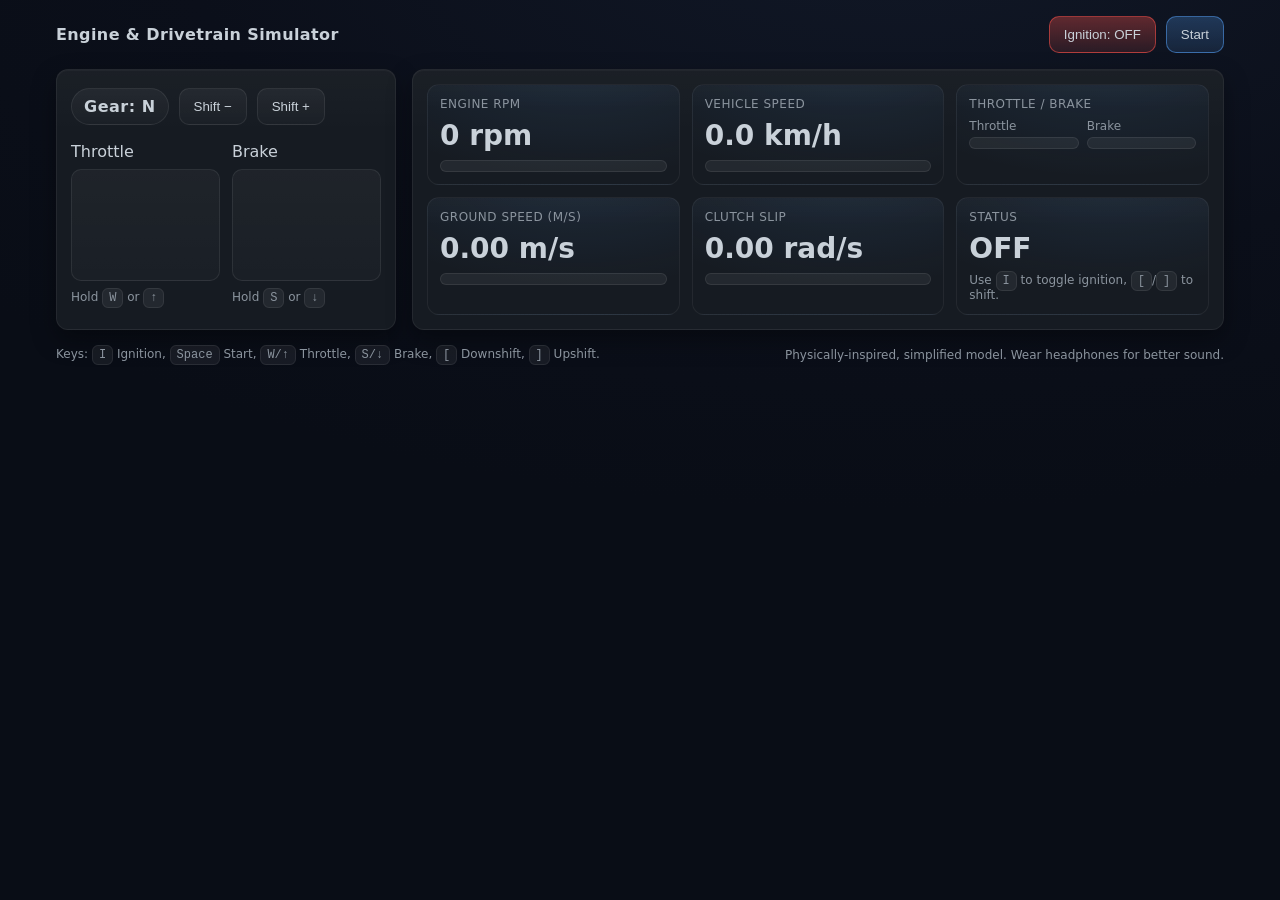
<file: engine-sim/index.html>
<!doctype html>
<html lang="en">
  <head>
    <meta charset="utf-8">
    <meta name="viewport" content="width=device-width, initial-scale=1" />
    <title>Engine & Drivetrain Simulator</title>
    <style>
      :root {
        --bg: #0d1117;
        --panel: #161b22;
        --muted: #8b949e;
        --text: #c9d1d9;
        --accent: #58a6ff;
        --good: #2ea043;
        --warn: #d29922;
        --bad: #f85149;
      }
      html, body {
        height: 100%;
        margin: 0;
        background: radial-gradient(1200px 600px at 70% -10%, #111827, #0b0f1a 60%, #090d16 100%);
        color: var(--text);
        font-family: ui-sans-serif, system-ui, -apple-system, Segoe UI, Roboto, Ubuntu, Cantarell, Noto Sans, Arial, "Apple Color Emoji", "Segoe UI Emoji";
      }
      .app {
        display: grid;
        grid-template-columns: 340px 1fr;
        grid-template-rows: auto 1fr auto;
        gap: 16px;
        padding: 16px;
        box-sizing: border-box;
        max-width: 1200px;
        margin: 0 auto;
      }
      .header {
        grid-column: 1 / -1;
        display: flex;
        align-items: center;
        justify-content: space-between;
      }
      .title {
        font-weight: 700;
        letter-spacing: 0.4px;
      }
      .panel {
        background: linear-gradient(180deg, rgba(255,255,255,0.02), transparent 24%), var(--panel);
        border: 1px solid rgba(255,255,255,0.06);
        border-radius: 12px;
        padding: 14px;
        box-shadow: 0 10px 24px rgba(0,0,0,0.35), inset 0 1px 0 rgba(255,255,255,0.03);
      }
      .cluster { display: grid; gap: 12px; }
      .controls { display: grid; gap: 12px; }
      .row { display: flex; gap: 10px; align-items: center; flex-wrap: wrap; }
      .btn {
        border: 1px solid rgba(255,255,255,0.08);
        background: linear-gradient(180deg, rgba(255,255,255,0.05), rgba(255,255,255,0.02));
        color: var(--text);
        padding: 10px 14px;
        border-radius: 10px;
        cursor: pointer;
        transition: transform 0.06s ease, background 0.15s ease, border-color 0.15s ease;
        user-select: none;
      }
      .btn:hover { transform: translateY(-1px); }
      .btn:active { transform: translateY(0); }
      .btn.primary { background: linear-gradient(180deg, rgba(88,166,255,0.25), rgba(88,166,255,0.12)); border-color: rgba(88,166,255,0.5); }
      .btn.toggle.on { background: linear-gradient(180deg, rgba(46,160,67,0.35), rgba(46,160,67,0.15)); border-color: rgba(46,160,67,0.6); }
      .btn.toggle.off { background: linear-gradient(180deg, rgba(248,81,73,0.35), rgba(248,81,73,0.12)); border-color: rgba(248,81,73,0.55); }
      .kbd { font-family: ui-monospace, SFMono-Regular, Menlo, Consolas, "Liberation Mono", monospace; background: rgba(255,255,255,0.06); padding: 2px 6px; border-radius: 6px; border: 1px solid rgba(255,255,255,0.08); }

      .dash {
        display: grid;
        grid-template-columns: repeat(3, 1fr);
        gap: 12px;
      }
      .gauge {
        background: radial-gradient(600px 280px at 60% -20%, rgba(88,166,255,0.1), transparent 40%), linear-gradient(180deg, rgba(255,255,255,0.02), transparent 24%), var(--panel);
        border: 1px solid rgba(255,255,255,0.06);
        border-radius: 12px;
        padding: 12px;
        display: grid;
        gap: 8px;
        align-content: start;
      }
      .gauge .label { font-size: 12px; color: var(--muted); letter-spacing: 0.5px; text-transform: uppercase; }
      .gauge .value { font-size: 28px; font-weight: 700; }
      .bar {
        height: 10px;
        background: rgba(255,255,255,0.06);
        border: 1px solid rgba(255,255,255,0.08);
        border-radius: 999px;
        position: relative;
        overflow: hidden;
      }
      .bar > .fill {
        position: absolute;
        top: 0; left: 0; bottom: 0;
        width: 0%;
        background: linear-gradient(90deg, var(--good), var(--warn), var(--bad));
      }

      .pedals {
        display: grid; grid-template-columns: 1fr 1fr; gap: 12px;
      }
      .pedal {
        display: grid; gap: 8px; align-content: start;
      }
      .pedal .pad {
        height: 110px;
        border-radius: 10px;
        background: linear-gradient(180deg, rgba(255,255,255,0.04), rgba(255,255,255,0.02));
        border: 1px solid rgba(255,255,255,0.08);
        position: relative;
        overflow: hidden;
        cursor: pointer;
        user-select: none;
      }
      .pedal .pad .level {
        position: absolute; bottom: 0; left: 0; right: 0;
        height: 0%;
        background: linear-gradient(180deg, rgba(46,160,67,0.55), rgba(46,160,67,0.25));
      }
      .pedal.brake .pad .level { background: linear-gradient(180deg, rgba(248,81,73,0.55), rgba(248,81,73,0.25)); }
      .pedal .help { font-size: 12px; color: var(--muted); }

      .shifter { display: flex; align-items: center; gap: 10px; }
      .gear-pill {
        border: 1px solid rgba(255,255,255,0.08);
        background: linear-gradient(180deg, rgba(255,255,255,0.05), rgba(255,255,255,0.02));
        padding: 8px 12px; border-radius: 999px; font-weight: 700; letter-spacing: 0.5px;
      }

      .footer { grid-column: 1 / -1; font-size: 12px; color: var(--muted); display: flex; align-items: center; justify-content: space-between; flex-wrap: wrap; gap: 10px; }
      .help { line-height: 1.4; }

      .audio-gate {
        position: fixed; inset: 0;
        display: none; align-items: center; justify-content: center;
        background: rgba(0,0,0,0.7);
        backdrop-filter: blur(4px);
        z-index: 50;
      }
      .audio-card {
        width: min(520px, 92vw);
        background: var(--panel);
        border: 1px solid rgba(255,255,255,0.08);
        border-radius: 14px;
        padding: 18px;
        box-shadow: 0 20px 40px rgba(0,0,0,0.45);
      }

      @media (max-width: 980px) {
        .app { grid-template-columns: 1fr; }
        .dash { grid-template-columns: 1fr; }
      }
    </style>
  </head>
  <body>
    <div class="app">
      <div class="header">
        <div class="title">Engine & Drivetrain Simulator</div>
        <div class="row">
          <button id="ignitionBtn" class="btn toggle off" aria-pressed="false">Ignition: OFF</button>
          <button id="startBtn" class="btn primary">Start</button>
        </div>
      </div>

      <div class="panel controls">
        <div class="row">
          <div class="gear-pill">Gear: <span id="gearLabel">N</span></div>
          <div class="row">
            <button id="gearDown" class="btn">Shift −</button>
            <button id="gearUp" class="btn">Shift +</button>
          </div>
        </div>

        <div class="pedals">
          <div class="pedal throttle">
            <div class="label">Throttle</div>
            <div id="throttlePad" class="pad" title="Click/drag or hold W or ArrowUp">
              <div id="throttleLevel" class="level"></div>
            </div>
            <div class="help">Hold <span class="kbd">W</span> or <span class="kbd">↑</span></div>
          </div>
          <div class="pedal brake">
            <div class="label">Brake</div>
            <div id="brakePad" class="pad" title="Click/drag or hold S or ArrowDown">
              <div id="brakeLevel" class="level"></div>
            </div>
            <div class="help">Hold <span class="kbd">S</span> or <span class="kbd">↓</span></div>
          </div>
        </div>
      </div>

      <div class="panel dash">
        <div class="gauge">
          <div class="label">Engine RPM</div>
          <div id="rpmValue" class="value">0 rpm</div>
          <div class="bar"><div id="rpmBar" class="fill"></div></div>
        </div>
        <div class="gauge">
          <div class="label">Vehicle Speed</div>
          <div id="speedValue" class="value">0.0 km/h</div>
          <div class="bar"><div id="speedBar" class="fill"></div></div>
        </div>
        <div class="gauge">
          <div class="label">Throttle / Brake</div>
          <div class="row" style="gap:8px">
            <div style="flex:1">
              <div style="font-size:12px;color:var(--muted);margin-bottom:4px">Throttle</div>
              <div class="bar"><div id="throttleBar" class="fill" style="background: linear-gradient(90deg, var(--good), var(--warn));"></div></div>
            </div>
            <div style="flex:1">
              <div style="font-size:12px;color:var(--muted);margin-bottom:4px">Brake</div>
              <div class="bar"><div id="brakeBar" class="fill" style="background: linear-gradient(90deg, var(--bad), #d66)"></div></div>
            </div>
          </div>
        </div>
        <div class="gauge">
          <div class="label">Ground Speed (m/s)</div>
          <div id="msValue" class="value">0.00 m/s</div>
          <div class="bar"><div id="msBar" class="fill"></div></div>
        </div>
        <div class="gauge">
          <div class="label">Clutch Slip</div>
          <div id="slipValue" class="value">0 rad/s</div>
          <div class="bar"><div id="slipBar" class="fill" style="background: linear-gradient(90deg, var(--warn), var(--bad))"></div></div>
        </div>
        <div class="gauge">
          <div class="label">Status</div>
          <div id="statusValue" class="value">OFF</div>
          <div style="font-size:12px;color:var(--muted)">Use <span class="kbd">I</span> to toggle ignition, <span class="kbd">[</span>/<span class="kbd">]</span> to shift.</div>
        </div>
      </div>

      <div class="footer">
        <div class="help">
          Keys: <span class="kbd">I</span> Ignition, <span class="kbd">Space</span> Start, <span class="kbd">W/↑</span> Throttle, <span class="kbd">S/↓</span> Brake, <span class="kbd">[</span> Downshift, <span class="kbd">]</span> Upshift.
        </div>
        <div>Physically-inspired, simplified model. Wear headphones for better sound.</div>
      </div>
    </div>

    <div id="audioGate" class="audio-gate">
      <div class="audio-card">
        <div style="font-weight:700; font-size:18px; margin-bottom:6px">Enable Audio</div>
        <div style="color:var(--muted); margin-bottom:12px">Your browser requires a tap/click to start sound. Click below to enable the engine audio.</div>
        <button id="enableAudioBtn" class="btn primary">Enable Audio</button>
      </div>
    </div>

    <script>
      (function() {
        const TWO_PI = Math.PI * 2;
        const g = 9.81;

        const sim = {
          ignitionOn: false,
          engineRunning: false,
          starterActive: false,
          audioReady: false,
          rpm: 0,
          targetIdleRpm: 850,
          redlineRpm: 7000,
          throttle: 0,
          brake: 0,
          gearIndex: 0, // -1 R, 0 N, 1..5 forward
          gears: [0, 3.6, 2.19, 1.52, 1.22, 1.0, 0.82],
          finalDrive: 3.42,
          wheelRadius: 0.33,
          vehicleSpeed: 0, // m/s (can be negative)
          engineInertia: 0.28, // kg*m^2
          clutchStiffness: 8.5, // Nm per rad/s slip (dynamic)
          clutchMaxTorque: 300, // Nm
          clutchSoftTime: 0,
          massKg: 1450,
          dragCdA: 0.32 * 2.2, // Cd * A
          airDensity: 1.22,
          rollingCoeff: 0.015,
          maxBrakeForce: 9000,
          lastTime: performance.now(),
        };

        // UI refs
        const el = {
          ignitionBtn: document.getElementById('ignitionBtn'),
          startBtn: document.getElementById('startBtn'),
          gearLabel: document.getElementById('gearLabel'),
          gearUp: document.getElementById('gearUp'),
          gearDown: document.getElementById('gearDown'),
          throttlePad: document.getElementById('throttlePad'),
          throttleLevel: document.getElementById('throttleLevel'),
          brakePad: document.getElementById('brakePad'),
          brakeLevel: document.getElementById('brakeLevel'),
          rpmValue: document.getElementById('rpmValue'),
          rpmBar: document.getElementById('rpmBar'),
          speedValue: document.getElementById('speedValue'),
          speedBar: document.getElementById('speedBar'),
          msValue: document.getElementById('msValue'),
          msBar: document.getElementById('msBar'),
          slipValue: document.getElementById('slipValue'),
          slipBar: document.getElementById('slipBar'),
          statusValue: document.getElementById('statusValue'),
          throttleBar: document.getElementById('throttleBar'),
          brakeBar: document.getElementById('brakeBar'),
          audioGate: document.getElementById('audioGate'),
          enableAudioBtn: document.getElementById('enableAudioBtn'),
        };

        // Audio setup
        let audioCtx = null;
        const audio = {
          engineGain: null,
          engineOsc: null,
          engineOsc2: null,
          noise: null,
          noiseFilter: null,
          master: null,
          starterGain: null,
          starterOsc: null,
        };

        function setupAudio() {
          if (audioCtx) return;
          audioCtx = new (window.AudioContext || window.webkitAudioContext)();
          const ctx = audioCtx;

          // Master
          audio.master = ctx.createGain();
          audio.master.gain.value = 0.9;
          audio.master.connect(ctx.destination);

          // Engine tone: layered oscillators + filtered noise for exhaust texture
          audio.engineGain = ctx.createGain();
          audio.engineGain.gain.value = 0.0;
          audio.engineGain.connect(audio.master);

          audio.engineOsc = ctx.createOscillator();
          audio.engineOsc.type = 'sawtooth';
          audio.engineOsc.frequency.value = 40; // will be modulated by rpm
          audio.engineOsc.connect(audio.engineGain);
          audio.engineOsc.start();

          audio.engineOsc2 = ctx.createOscillator();
          audio.engineOsc2.type = 'square';
          audio.engineOsc2.frequency.value = 80;
          const subGain = ctx.createGain();
          subGain.gain.value = 0.35;
          audio.engineOsc2.connect(subGain).connect(audio.engineGain);
          audio.engineOsc2.start();

          // Noise source
          const bufferSize = 2 * ctx.sampleRate;
          const noiseBuffer = ctx.createBuffer(1, bufferSize, ctx.sampleRate);
          const data = noiseBuffer.getChannelData(0);
          for (let i = 0; i < bufferSize; i++) {
            data[i] = (Math.random() * 2 - 1) * 0.6;
          }
          audio.noise = ctx.createBufferSource();
          audio.noise.buffer = noiseBuffer;
          audio.noise.loop = true;
          audio.noiseFilter = ctx.createBiquadFilter();
          audio.noiseFilter.type = 'bandpass';
          audio.noiseFilter.frequency.value = 200;
          audio.noiseFilter.Q.value = 0.6;
          const noiseGain = ctx.createGain();
          noiseGain.gain.value = 0.18;
          audio.noise.connect(audio.noiseFilter).connect(noiseGain).connect(audio.engineGain);
          audio.noise.start();

          // Starter motor: whine oscillator through gain
          audio.starterGain = ctx.createGain();
          audio.starterGain.gain.value = 0.0;
          audio.starterGain.connect(audio.master);
          audio.starterOsc = ctx.createOscillator();
          audio.starterOsc.type = 'triangle';
          audio.starterOsc.frequency.value = 120;
          audio.starterOsc.connect(audio.starterGain);
          audio.starterOsc.start();

          sim.audioReady = true;
        }

        function setIgnition(on) {
          sim.ignitionOn = !!on;
          el.ignitionBtn.classList.toggle('on', sim.ignitionOn);
          el.ignitionBtn.classList.toggle('off', !sim.ignitionOn);
          el.ignitionBtn.setAttribute('aria-pressed', String(sim.ignitionOn));
          el.ignitionBtn.textContent = 'Ignition: ' + (sim.ignitionOn ? 'ON' : 'OFF');
          if (!sim.ignitionOn) {
            sim.engineRunning = false;
            sim.starterActive = false;
            // Let rpm coast down
          }
        }

        function startEngine() {
          if (!sim.ignitionOn || sim.engineRunning || sim.starterActive) return;
          sim.starterActive = true;
          sim.clutchSoftTime = 0.4; // disengage clutch briefly on start
          // Starter sound envelope
          if (sim.audioReady) {
            const now = audioCtx.currentTime;
            audio.starterGain.gain.cancelScheduledValues(now);
            audio.starterGain.gain.setValueAtTime(audio.starterGain.gain.value, now);
            audio.starterGain.gain.linearRampToValueAtTime(0.55, now + 0.05);
            audio.starterGain.gain.exponentialRampToValueAtTime(0.08, now + 1.0);
          }
          // Starter run for up to 1.2s or until engine catches
          setTimeout(() => { sim.starterActive = false; }, 1200);
        }

        function gearLabelText() {
          if (sim.gearIndex === 0) return 'N';
          if (sim.gearIndex === -1) return 'R';
          return String(sim.gearIndex);
        }

        function shift(dir) {
          let next = sim.gearIndex + dir;
          next = Math.max(-1, Math.min(6, next));
          if (next === sim.gearIndex) return;
          sim.gearIndex = next;
          el.gearLabel.textContent = gearLabelText();
          // soften clutch briefly to simulate slip during shift
          sim.clutchSoftTime = 0.35;
        }

        // Input handling: keyboard
        const keys = new Set();
        window.addEventListener('keydown', (e) => {
          keys.add(e.code);
          if (e.code === 'KeyI') { setIgnition(!sim.ignitionOn); }
          if (e.code === 'Space') { startEngine(); }
          if (e.code === 'BracketRight') { shift(1); }
          if (e.code === 'BracketLeft') { shift(-1); }
        });
        window.addEventListener('keyup', (e) => { keys.delete(e.code); });

        function updatePedalInputs(dt) {
          const targetThrottle = (keys.has('KeyW') || keys.has('ArrowUp')) ? 1 : sim.throttle;
          const targetBrake = (keys.has('KeyS') || keys.has('ArrowDown')) ? 1 : sim.brake;
          // Smooth ramps
          const tau = 0.08;
          sim.throttle += (targetThrottle - sim.throttle) * Math.min(1, dt / tau);
          sim.brake += (targetBrake - sim.brake) * Math.min(1, dt / tau);
          sim.throttle = Math.max(0, Math.min(1, sim.throttle));
          sim.brake = Math.max(0, Math.min(1, sim.brake));
        }

        // Mouse/touch pads
        function wirePad(padEl, onChange) {
          let active = false;
          function posToLevel(ev) {
            const rect = padEl.getBoundingClientRect();
            const y = (ev.touches ? ev.touches[0].clientY : ev.clientY) - rect.top;
            const t = 1 - Math.max(0, Math.min(1, y / rect.height));
            return t;
          }
          function handle(ev) {
            if (!active) return;
            onChange(posToLevel(ev));
            ev.preventDefault();
          }
          padEl.addEventListener('mousedown', (e) => { active = true; handle(e); });
          window.addEventListener('mousemove', handle);
          window.addEventListener('mouseup', () => { active = false; });
          padEl.addEventListener('touchstart', (e) => { active = true; handle(e); }, { passive: false });
          window.addEventListener('touchmove', handle, { passive: false });
          window.addEventListener('touchend', () => { active = false; });
        }
        wirePad(el.throttlePad, (v) => { sim.throttle = v; });
        wirePad(el.brakePad, (v) => { sim.brake = v; });

        // Physics helpers
        function engineFrictionTorque(omega) {
          // Simple quadratic-ish friction vs speed, plus small baseline to sustain idle
          const base = 12; // Nm
          const viscous = 0.02 * omega; // Nm per rad/s
          const quad = 0.00002 * omega * omega;
          return base + viscous + quad;
        }

        function engineTorque(throttle, rpm) {
          // Approximate torque curve (peak 260 Nm @ 3600 rpm)
          const peakNm = 260;
          const peakRpm = 3600;
          const redline = sim.redlineRpm;
          const x = rpm / peakRpm;
          // bell-shaped with slight skew
          let curve = Math.exp(-Math.pow((x - 1) * 1.2, 2) * 0.9);
          // Fall sharply near redline
          const red = Math.max(0, 1 - Math.pow(Math.max(0, rpm - 0.85 * redline) / (0.15 * redline), 1.6));
          curve *= red;
          // add a small idle torque reserve to prevent stall when throttle tiny
          const idleAssist = rpm < sim.targetIdleRpm ? (1 - rpm / sim.targetIdleRpm) * 0.25 : 0;
          const t = peakNm * (curve * (0.15 + 0.85 * throttle) + idleAssist * (0.2 + 0.8 * throttle));
          return t;
        }

        function updatePhysics(dt) {
          // Soft clutch window during start/shift
          if (sim.clutchSoftTime > 0) sim.clutchSoftTime = Math.max(0, sim.clutchSoftTime - dt);

          let omega = sim.rpm * TWO_PI / 60; // rad/s
          const gearRatio = sim.gearIndex === 0 ? 0 : (sim.gearIndex === -1 ? 3.2 : sim.gears[sim.gearIndex]);
          const totalRatio = gearRatio * (gearRatio !== 0 ? sim.finalDrive : 0);

          // Starter contribution
          if (sim.starterActive) {
            const starterTorque = 60; // Nm
            omega += (starterTorque / sim.engineInertia) * dt;
            // also modulate starter pitch
            if (sim.audioReady) {
              audio.starterOsc.frequency.setTargetAtTime(80 + Math.min(230, omega * 0.6), audioCtx.currentTime, 0.05);
            }
            if (omega * 60 / TWO_PI > sim.targetIdleRpm * 0.6) {
              sim.engineRunning = true; // engine caught
            }
          }

          // Engine torque production
          const rpmNow = Math.max(0, omega * 60 / TWO_PI);
          const th = sim.ignitionOn ? sim.throttle : 0;
          let torqueNm = sim.engineRunning ? engineTorque(th, rpmNow) : 0;

          // Idle controller when running
          if (sim.engineRunning && sim.ignitionOn) {
            const idleErr = Math.max(0, sim.targetIdleRpm - rpmNow);
            torqueNm += Math.min(60, 0.06 * idleErr);
          }

          // Load via clutch to wheels
          let clutchTorque = 0;
          let slip = 0;
          let wheelDriveTorque = 0;
          if (totalRatio !== 0) {
            const wheelsOmega = sim.vehicleSpeed / sim.wheelRadius;
            const constrainedOmega = wheelsOmega * totalRatio;
            slip = omega - constrainedOmega;
            const stiffness = sim.clutchSoftTime > 0 ? sim.clutchStiffness * 0.25 : sim.clutchStiffness;
            clutchTorque = -Math.max(-sim.clutchMaxTorque, Math.min(sim.clutchMaxTorque, slip * stiffness));
            wheelDriveTorque = -clutchTorque / (totalRatio === 0 ? 1 : totalRatio) * 0.92; // driveline efficiency
          }

          // Engine friction
          const fric = engineFrictionTorque(omega);
          const netEngineTorque = torqueNm + clutchTorque - fric;
          // Integrate engine speed
          omega += (netEngineTorque / sim.engineInertia) * dt;
          omega = Math.max(0, Math.min(sim.redlineRpm * TWO_PI / 60, omega));
          sim.rpm = omega * 60 / TWO_PI;

          // Vehicle dynamics
          const aeroDrag = 0.5 * sim.airDensity * sim.dragCdA * sim.vehicleSpeed * sim.vehicleSpeed * Math.sign(sim.vehicleSpeed);
          const roll = sim.rollingCoeff * sim.massKg * g * Math.sign(sim.vehicleSpeed);
          const brakeF = sim.brake * sim.maxBrakeForce * Math.sign(sim.vehicleSpeed);
          const driveF = wheelDriveTorque / sim.wheelRadius;
          const accel = (driveF - aeroDrag - roll - brakeF) / sim.massKg;
          sim.vehicleSpeed += accel * dt;
          // prevent tiny oscillations near zero
          if (Math.abs(sim.vehicleSpeed) < 0.02 && (Math.abs(driveF) + Math.abs(brakeF)) < (roll + 2)) {
            sim.vehicleSpeed = 0;
          }

          // Stall conditions
          if (sim.ignitionOn && sim.engineRunning && sim.rpm < 450 && totalRatio !== 0 && Math.abs(sim.vehicleSpeed) < 0.4 && sim.brake > 0.6) {
            // lugged to stall
            sim.engineRunning = false;
          }

          return { slip };
        }

        function updateUI(extra) {
          const rpm = sim.rpm;
          const rpmPct = Math.min(1, rpm / sim.redlineRpm);
          el.rpmValue.textContent = Math.round(rpm).toString() + ' rpm';
          el.rpmBar.style.width = (rpmPct * 100).toFixed(1) + '%';

          const kmh = Math.abs(sim.vehicleSpeed) * 3.6;
          const msAbs = Math.abs(sim.vehicleSpeed);
          el.speedValue.textContent = kmh.toFixed(1) + ' km/h' + (sim.vehicleSpeed < 0 ? ' (R)' : '');
          el.speedBar.style.width = Math.min(100, kmh / 240 * 100).toFixed(1) + '%';
          el.msValue.textContent = msAbs.toFixed(2) + ' m/s';
          el.msBar.style.width = Math.min(100, msAbs / 70 * 100).toFixed(1) + '%';

          el.throttleLevel.style.height = (sim.throttle * 100).toFixed(1) + '%';
          el.brakeLevel.style.height = (sim.brake * 100).toFixed(1) + '%';
          el.throttleBar.style.width = (sim.throttle * 100).toFixed(1) + '%';
          el.brakeBar.style.width = (sim.brake * 100).toFixed(1) + '%';

          const slip = extra.slip || 0;
          el.slipValue.textContent = slip.toFixed(2) + ' rad/s';
          el.slipBar.style.width = Math.min(100, Math.abs(slip) / 80 * 100).toFixed(1) + '%';

          el.gearLabel.textContent = gearLabelText();
          el.statusValue.textContent = sim.ignitionOn ? (sim.engineRunning ? 'RUNNING' : (sim.starterActive ? 'CRANKING' : 'ON')) : 'OFF';

          el.ignitionBtn.classList.toggle('on', sim.ignitionOn);
          el.ignitionBtn.classList.toggle('off', !sim.ignitionOn);
          el.ignitionBtn.textContent = 'Ignition: ' + (sim.ignitionOn ? 'ON' : 'OFF');
        }

        function updateAudio() {
          if (!sim.audioReady) return;
          const ctx = audioCtx;
          const now = ctx.currentTime;
          const running = sim.ignitionOn && (sim.engineRunning || sim.starterActive);
          const baseGain = running ? 0.08 + 0.25 * (sim.throttle * 0.8 + Math.min(1, sim.rpm / sim.redlineRpm)) : 0.0;
          const f0 = Math.max(20, Math.min(500, (sim.rpm / 60) * 2));
          const f1 = Math.max(30, Math.min(1200, f0 * 2.2));

          audio.engineGain.gain.setTargetAtTime(baseGain, now, 0.05);
          audio.engineOsc.frequency.setTargetAtTime(f0, now, 0.02);
          audio.engineOsc2.frequency.setTargetAtTime(f1, now, 0.02);

          const noiseFreq = 80 + (sim.rpm / sim.redlineRpm) * 900;
          audio.noiseFilter.frequency.setTargetAtTime(noiseFreq, now, 0.05);
        }

        function frame(now) {
          const dt = Math.min(0.05, (now - sim.lastTime) / 1000) || 0.016;
          sim.lastTime = now;

          updatePedalInputs(dt);

          // If ignition is off, let rpm decay, cut fuel
          if (!sim.ignitionOn) {
            sim.engineRunning = false;
          }

          const extra = updatePhysics(dt);
          updateUI(extra);
          updateAudio();

          requestAnimationFrame(frame);
        }

        // Wire buttons
        el.ignitionBtn.addEventListener('click', () => setIgnition(!sim.ignitionOn));
        el.startBtn.addEventListener('click', startEngine);
        el.gearUp.addEventListener('click', () => shift(1));
        el.gearDown.addEventListener('click', () => shift(-1));

        // Audio gate
        function showAudioGate() {
          el.audioGate.style.display = 'flex';
        }
        function hideAudioGate() {
          el.audioGate.style.display = 'none';
        }
        function primeAudio() {
          setupAudio();
          if (audioCtx.state === 'suspended') audioCtx.resume();
          hideAudioGate();
        }
        el.enableAudioBtn.addEventListener('click', primeAudio);
        window.addEventListener('click', () => {
          if (!sim.audioReady) { showAudioGate(); }
        }, { once: true });

        // Start the animation loop
        requestAnimationFrame(frame);
      })();
    </script>
  </body>
</html>
</file>
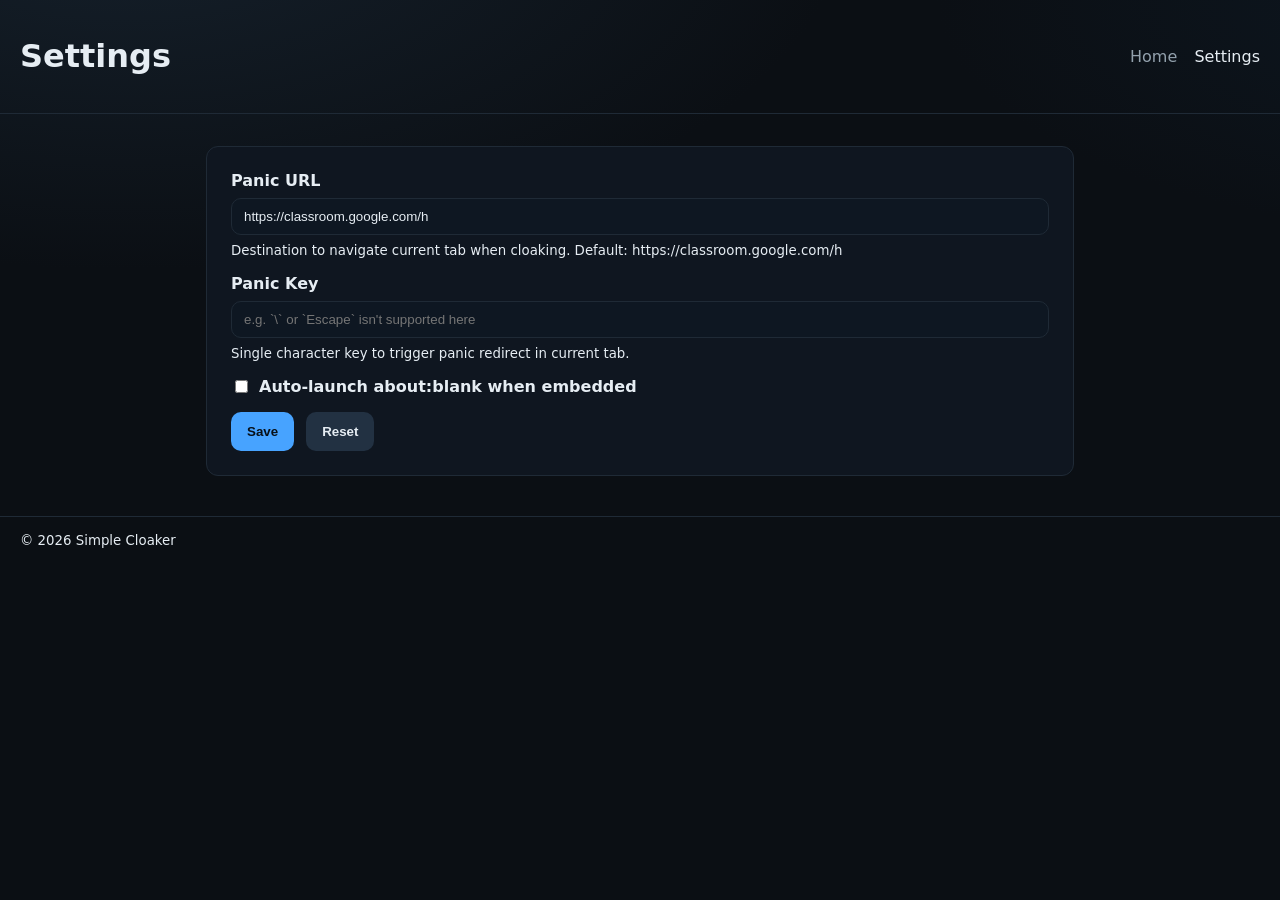
<file: settings.html>
<!DOCTYPE html>
<html lang="en">
  <head>
    <meta charset="utf-8" />
    <meta name="viewport" content="width=device-width, initial-scale=1" />
    <title>Settings · Simple Cloaker</title>
    <link rel="icon" href="data:," />
    <link rel="stylesheet" href="./styles.css" />
  </head>
  <body>
    <header class="site-header">
      <h1>Settings</h1>
      <nav>
        <a href="./index.html">Home</a>
        <a href="./settings.html" aria-current="page">Settings</a>
      </nav>
    </header>

    <main class="container">
      <form id="settings-form" class="card" autocomplete="off">
        <div class="field">
          <label for="panicurl">Panic URL</label>
          <input id="panicurl" name="panicurl" type="url" placeholder="https://classroom.google.com/h" />
          <small>Destination to navigate current tab when cloaking. Default: https://classroom.google.com/h</small>
        </div>

        <div class="field">
          <label for="panickey">Panic Key</label>
          <input id="panickey" name="panickey" type="text" maxlength="1" placeholder="e.g. `\` or `Escape` isn't supported here" />
          <small>Single character key to trigger panic redirect in current tab.</small>
        </div>

        <div class="field checkbox">
          <input id="launchblank" name="launchblank" type="checkbox" />
          <label for="launchblank">Auto-launch about:blank when embedded</label>
        </div>

        <div class="actions">
          <button type="submit" class="button">Save</button>
          <button type="button" id="reset" class="button secondary">Reset</button>
        </div>
      </form>
    </main>

    <footer class="site-footer">
      <small>© <span id="year"></span> Simple Cloaker</small>
    </footer>

    <script src="./script.js"></script>
  </body>
  </html>
</file>
<file: styles.css>
:root {
  --bg: #0b0f14;
  --surface: #0f1620;
  --text: #e6edf3;
  --muted: #93a1ad;
  --primary: #47a3ff;
  --primary-600: #2f8be6;
  --border: #1f2a36;
}

* { box-sizing: border-box; }
html, body { height: 100%; }
body {
  margin: 0;
  font-family: ui-sans-serif, system-ui, -apple-system, Segoe UI, Roboto, Ubuntu, Cantarell, 'Helvetica Neue', Arial, 'Noto Sans', 'Apple Color Emoji', 'Segoe UI Emoji';
  background: radial-gradient(1200px 600px at 10% -10%, #15202b 0%, transparent 60%),
              radial-gradient(1000px 400px at 120% 0%, #0d1721 0%, transparent 60%),
              var(--bg);
  color: var(--text);
}

.site-header, .site-footer {
  display: flex;
  align-items: center;
  justify-content: space-between;
  padding: 16px 20px;
  border-bottom: 1px solid var(--border);
}
.site-footer { border-top: 1px solid var(--border); border-bottom: 0; margin-top: 40px; }

.site-header nav a {
  color: var(--muted);
  margin-left: 12px;
  text-decoration: none;
}
.site-header nav a[aria-current="page"] { color: var(--text); }

.container { max-width: 900px; margin: 32px auto; padding: 0 16px; }

.hero { text-align: center; background: var(--surface); border: 1px solid var(--border); border-radius: 12px; padding: 32px; }
.note { color: var(--muted); }

.button {
  background: var(--primary);
  color: #081018;
  border: 0;
  border-radius: 10px;
  padding: 12px 16px;
  font-weight: 700;
  cursor: pointer;
}
.button:hover { background: var(--primary-600); }
.button.secondary { background: #223142; color: var(--text); }

.card { background: var(--surface); border: 1px solid var(--border); border-radius: 12px; padding: 24px; }
.field { display: grid; gap: 8px; margin-bottom: 16px; }
.field.checkbox { grid-template-columns: auto 1fr; align-items: center; }
label { color: var(--text); font-weight: 600; }
input[type="text"], input[type="url"] {
  background: #0e1722;
  color: var(--text);
  border: 1px solid var(--border);
  border-radius: 10px;
  padding: 10px 12px;
}
.actions { display: flex; gap: 12px; }
</file>
